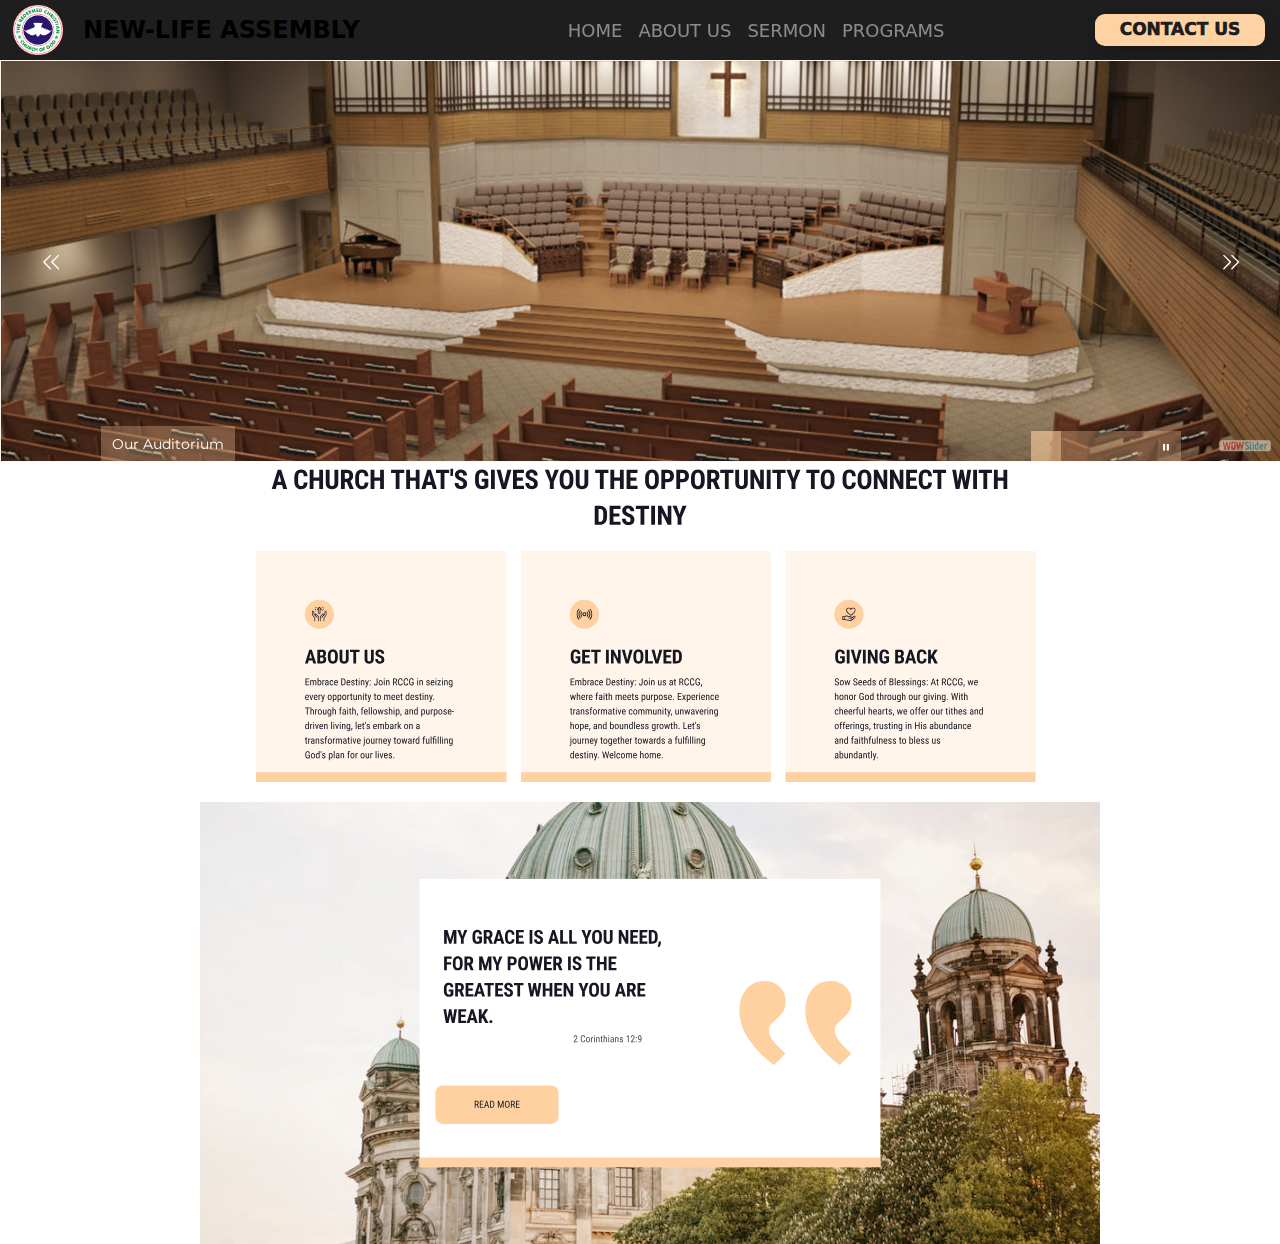
<file: index.html>
<!-- Project Name: ATLAXCHANGE
	
Author: Kayode Ademola Festus
Author URI: linkedin.com/kaydeewrld
Support: King-Manuel
Version: 1.1
Programming Language Used: CSS3, HTML 5, BOOTSTRAP 5.2, JAVASCRIPT
DATE: 30/03/2024 - 01/04/2024

-->



<!DOCTYPE html>
<html lang="en">
<head>
    <meta charset="UTF-8">
    <meta name="viewport" content="width=device-width, initial-scale=1.0">
    <title>RCCG -NEW LIFE ASSEMBLY</title>
    <link href="https://cdn.jsdelivr.net/npm/bootstrap@5.3.3/dist/css/bootstrap.min.css" rel="stylesheet" integrity="sha384-QWTKZyjpPEjISv5WaRU9OFeRpok6YctnYmDr5pNlyT2bRjXh0JMhjY6hW+ALEwIH" crossorigin="anonymous">
    <link rel="stylesheet" href="styles.css">
    <link rel="stylesheet" href="bootstrap.css">
    <link rel="stylesheet" href="script.js">
    <script src="https://cdn.jsdelivr.net/npm/@popperjs/core@2.11.8/dist/umd/popper.min.js" integrity="sha384-I7E8VVD/ismYTF4hNIPjVp/Zjvgyol6VFvRkX/vR+Vc4jQkC+hVqc2pM8ODewa9r" crossorigin="anonymous"></script>
    <script src="https://cdn.jsdelivr.net/npm/bootstrap@5.3.3/dist/js/bootstrap.min.js" integrity="sha384-0pUGZvbkm6XF6gxjEnlmuGrJXVbNuzT9qBBavbLwCsOGabYfZo0T0to5eqruptLy" crossorigin="anonymous"></script>
    <link rel="stylesheet" href="bootstrap.js">
    <link rel="preconnect" href="https://fonts.googleapis.com">
    <link rel="preconnect" href="https://fonts.gstatic.com" crossorigin>
    <link rel="preconnect" href="https://fonts.googleapis.com">
    <link rel="preconnect" href="https://fonts.gstatic.com" crossorigin>
    <link href="https://fonts.googleapis.com/css2?family=Montserrat:ital,wght@0,100..900;1,100..900&display=swap" rel="stylesheet">

	<!-- Start WOWSlider.com HEAD section --> <!-- add to the <head> of your page -->
	<link rel="stylesheet" type="text/css" href="engine0/style.css" />
	<script type="text/javascript" src="engine0/jquery.js"></script>
	<!-- End WOWSlider.com HEAD section -->
	<!-- Start WOWSlider.com HEAD section --> <!-- add to the <head> of your page -->
	<link rel="stylesheet" type="text/css" href="engine0/style.css" />
	<!--script type="text/javascript" src="engine0/jquery.js"></script-->
	<!-- End WOWSlider.com HEAD section -->
	<!-- Start WOWSlider.com HEAD section --> <!-- add to the <head> of your page -->
	<link rel="stylesheet" type="text/css" href="engine0/style.css" />
	<!--script type="text/javascript" src="engine0/jquery.js"></script-->
	<!-- End WOWSlider.com HEAD section -->
	<!-- Start WOWSlider.com HEAD section --> <!-- add to the <head> of your page -->
	<link rel="stylesheet" type="text/css" href="engine0/style.css" />
	<!--script type="text/javascript" src="engine0/jquery.js"></script-->
	<!-- End WOWSlider.com HEAD section -->
  <link rel="stylesheet" href="script.js"></head>
<body style="background-color: white;">
    <header>
        <nav class="navbar navbar-expand-lg" id="navbar">
            <div class="container-fluid" id="container-fluid">
                <img src="asset\images\Rccg_logo.png" alt="logo" class="logo">
              <a class="navbar-brand" id="navbar-brand" href="#"><b>NEW-LIFE ASSEMBLY</b></a>
              <button class="navbar-toggler" type="button" data-bs-toggle="collapse" data-bs-target="#navbarSupportedContent" aria-controls="navbarSupportedContent" aria-expanded="false" aria-label="Toggle navigation">
                <!-- <span class="navbar-toggler-icon"></span> -->
              </button>
              <div class="collapse navbar-collapse" id="navbarSupportedContent">
                <ul class="navbar-nav me-auto mb-2 mb-lg-0" id="navbar-nav">
                  <li class="nav-item">
                    <a class="nav-link active" id="nav-item" aria-current="page" href="#">HOME</a>
                  </li>
                  <li class="nav-item">
                    <a class="nav-link" id="nav-item" href="#">ABOUT US</a>
                  </li>
                  <li class="nav-item">
                    <a class="nav-link" id="nav-item" href="#">SERMON</a>
                  </li>
                  <li class="nav-item dropdown">
                    <a class="nav-link" href="#" id="nav-item" role="button">
                      PROGRAMS
                    </a>
                  </li>
                </ul>
                <button class="btn btn-outline-success" id="btn"type="submit">CONTACT US</button>
                <!--<button class="btn btn-outline-success" id="btn1" type="submit">GIVE</button>-->
              </div>
            </div>
          </nav>
    </header>

	<!-- Start WOWSlider.com BODY section --> <!-- add to the <body> of your page -->
	<div id="wowslider-container0" class="big-banner">
	<div class="ws_images"><ul>
		<li><img src="data0/images/6.jpg" alt="Our Auditorium" title="Our Auditorium" id="wows0_0"/></li>
		<li><img src="data0/images/modernchurchdesign.jpg" alt="Sunday Service" title="Sunday Service" id="wows0_1"/></li>
		<li><a href="http://wowslider.net"><img src="data0/images/bigbanner.jpg" alt="jquery carousel slider" title="Family Sunday" id="wows0_2"/></a></li>
		<li><img src="data0/images/bigbanner_1.jpg" alt="Thanksgiving Sunday" title="Thanksgiving Sunday" id="wows0_3"/></li>
	</ul></div>
	<div class="ws_bullets"><div>
		<a href="#" title="Our Auditorium"><span><img src="data0/tooltips/6.jpg" alt="Our Auditorium"/>1</span></a>
		<a href="#" title="Sunday Service"><span><img src="data0/tooltips/modernchurchdesign.jpg" alt="Sunday Service"/>2</span></a>
		<a href="#" title="Family Sunday"><span><img src="data0/tooltips/bigbanner.jpg" alt="Family Sunday"/>3</span></a>
		<a href="#" title="Thanksgiving Sunday"><span><img src="data0/tooltips/bigbanner_1.jpg" alt="Thanksgiving Sunday"/>4</span></a>
	</div></div><div class="ws_script" style="position:absolute;left:-99%"><a href="http://wowslider.net">css image slider</a> by WOWSlider.com v9.0</div>
	<div class="ws_shadow"></div>
	</div>	
	<script type="text/javascript" src="engine0/wowslider.js"></script>
	<script type="text/javascript" src="engine0/script.js"></script>
	<!-- End WOWSlider.com BODY section -->
  <div class="mid-section">
    <img src="asset\dvvqh7e7nyiluml0o50.svg" alt="text-img" class="mid-section">
  </div>

	<banner class="second-section">
        <img src="asset\7vown8c7l5lumjvvgr.svg" alt="banner" class="banner-img">
  </banner>

  <div class="third-section">
    <img src="asset\ie0ag0t7sulumlf1lp.svg" alt="" id="third-section">
  </div>


</body>
</html>
</file>
<file: engine0/style.css>
/*
 *	generated by WOW Slider 9.0
 *	template Utter
 */
@import url(https://fonts.googleapis.com/css?family=Montserrat);@font-face {
  font-family: 'ws-ctrl-utter';
  src: url('ws-ctrl-utter.eot');
  src: url('ws-ctrl-utter.eot#iefix') format('embedded-opentype'),
       url('ws-ctrl-utter.svg#ws-ctrl-utter') format('svg');
  font-weight: normal;
  font-style: normal;
}
@font-face {
  font-family: 'ws-ctrl-utter';
  src: url('[data-uri]') format('woff'),
       url('[data-uri]') format('truetype');
}
#wowslider-container0 { 
	display: table;
	zoom: 1; 
	position: relative;
	width: 100%;
	max-width: 1920px;
	max-height:600px;
	margin:0px auto 0px;
	z-index:90;
	text-align:left; /* reset align=center */
	font-size: 10px;
	text-shadow: none; /* fix some user styles */

	/* reset box-sizing (to boostrap friendly) */
	-webkit-box-sizing: content-box;
	-moz-box-sizing: content-box;
	box-sizing: content-box; 
}
* html #wowslider-container0{ width:1920px }
#wowslider-container0 .ws_images ul{
	position:relative;
	width: 10000%; 
	height:100%;
	left:0;
	list-style:none;
	margin:0;
	padding:0;
	border-spacing:0;
	overflow: visible;
	/*table-layout:fixed;*/
}
#wowslider-container0 .ws_images ul li{
	position: relative;
	width:1%;
	height:100%;
	line-height:0; /*opera*/
	overflow: hidden;
	float:left;
	/*font-size:0;*/
	padding:0 0 0 0 !important;
	margin:0 0 0 0 !important;
}

#wowslider-container0 .ws_images{
	position: relative;
	left:0;
	top:0;
	height:100%;
	max-height:600px;
	max-width: 1920px;
	vertical-align: top;
	border:none;
	overflow: hidden;
}
#wowslider-container0 .ws_images ul a{
	width:100%;
	height:100%;
	max-height:600px;
	display:block;
	color:transparent;
}
#wowslider-container0 img{
	max-width: none !important;
}
#wowslider-container0 .ws_images .ws_list img,
#wowslider-container0 .ws_images > div > img{
	width:100%;
	border:none 0;
	max-width: none;
	padding:0;
	margin:0;
}
#wowslider-container0 .ws_images > div > img {
	max-height:600px;
}

#wowslider-container0 .ws_images iframe {
	position: absolute;
	z-index: -1;
}

#wowslider-container0 .ws-title > div {
	display: inline-block !important;
}

#wowslider-container0 a{ 
	text-decoration: none; 
	outline: none; 
	border: none; 
}

#wowslider-container0  .ws_bullets { 
	float: left;
	position:absolute;
	z-index:70;
}
#wowslider-container0  .ws_bullets div{
	position:relative;
	float:left;
	font-size: 0px;
}
/* compatibility with Joomla styles */
#wowslider-container0  .ws_bullets a {
	line-height: 0;
}

#wowslider-container0  .ws_script{
	display:none;
}
#wowslider-container0 sound, 
#wowslider-container0 object{
	position:absolute;
}

/* prevent some of users reset styles */
#wowslider-container0 .ws_effect {
	position: static;
	width: 100%;
	height: 100%;
}

#wowslider-container0 .ws_photoItem {
	border: 2em solid #fff;
	margin-left: -2em;
	margin-top: -2em;
}
#wowslider-container0 .ws_cube_side {
	background: #A6A5A9;
}


#wowslider-container0.ws_gestures {
	cursor: -webkit-grab;
	cursor: -moz-grab;
	cursor: url("[data-uri]"), move;
}
#wowslider-container0.ws_gestures.ws_grabbing {
	cursor: -webkit-grabbing;
	cursor: -moz-grabbing;
	cursor: url("[data-uri]"), move;
}

/* hide controls when video start play */
#wowslider-container0.ws_video_playing .ws_bullets,
#wowslider-container0.ws_video_playing .ws_fullscreen,
#wowslider-container0.ws_video_playing .ws_next,
#wowslider-container0.ws_video_playing .ws_prev {
	display: none;
}


/* youtube/vimeo buttons */
#wowslider-container0 .ws_video_btn {
	position: absolute;
	display: none;
	cursor: pointer;
	top: 0;
	left: 0;
	width: 100%;
	height: 100%;
	z-index: 55;
}
#wowslider-container0 .ws_video_btn.ws_youtube,
#wowslider-container0 .ws_video_btn.ws_vimeo {
	display: block;
}
#wowslider-container0 .ws_video_btn div {
	position: absolute;
	background-image: url(./playvideo.png);
	background-size: 200%;
	top: 50%;
	left: 50%;
	width: 7em;
	height: 5em;
	margin-left: -3.5em;
	margin-top: -2.5em;
}
#wowslider-container0 .ws_video_btn.ws_youtube div {
	background-position: 0 0;
}
#wowslider-container0 .ws_video_btn.ws_youtube:hover div {
	background-position: 100% 0;
}
#wowslider-container0 .ws_video_btn.ws_vimeo div {
	background-position: 0 100%;
}
#wowslider-container0 .ws_video_btn.ws_vimeo:hover div {
	background-position: 100% 100%;
}

#wowslider-container0 .ws_playpause.ws_hide {
	display: none !important;
}
#wowslider-container0 .ws_controls {
	position: absolute;
	top: 0; left: 0; right: 0; bottom: 0;
	overflow: hidden;
}

/* FS btn */
#wowslider-container0 .ws_fullscreen {
	left: 100px;
	top: 0;
	font-size: 0.8rem;
	padding: 8px;
}

/* bullets */
#wowslider-container0 .ws_bullets { 
	padding: 0px;
	max-width: 25%;
	text-align: right;
	right: 100px;
	margin-right: 30px;
}
#wowslider-container0 .ws_bullets a { 
	position:relative;
	display: inline-block;
	width: 0;
	padding: 15px;
} 
#wowslider-container0 .ws_bullets a > span {
	position:absolute;
	display: block;
	top:0;
	right: 0;
	height:100%;
	width:100%;
	background: rgba(255,208,160,0.3);
	-webkit-transition: 300ms background ease;
	transition: 300ms background ease;
}

#wowslider-container0 .ws_bullets a.ws_overbull > span,
#wowslider-container0 .ws_bullets a.ws_selbull > span {
	background: rgba(255,208,160,0.6);
}



/* Play / Pause */
#wowslider-container0 .ws_playpause {
	position:absolute;
	right: 100px;
	bottom: 0;
	padding: 15px;
	background: rgba(255,208,160,0.3);
	color: #ffffff;
	z-index: 100;
	-webkit-transition: 300ms background ease;
	transition: 300ms background ease;
}

#wowslider-container0 .ws_playpause > span:before {
	font: 1.2em "ws-ctrl-utter";
	position: absolute;
	left: 0;
	top: 50%;
	right: 0;
	margin-top: 1px;
	display: block;
	text-align: center;
	-webkit-transform: translateY(-50%);
	transform: translateY(-50%);
}
#wowslider-container0 .ws_playpause:hover {
	background: rgba(255,208,160,0.6);
}
/* IE10+ hacks */
_:-ms-input-placeholder, :root #wowslider-container0 a.ws_playpause > span:before {line-height: 3.2em;}

#wowslider-container0 .ws_play > span:before {
	content:"\e800";
}
#wowslider-container0 .ws_pause > span:before {
	content:"\e801";
}

/* arrows */
#wowslider-container0 a.ws_next,
#wowslider-container0 a.ws_prev {
	position:absolute;
	color: #ffffff;
	width: 100px;
	height: 100%;
	z-index: 100;
	overflow: hidden;
	-webkit-transition: background 300ms ease-in-out, -webkit-transform 300ms ease-in-out, box-shadow 300ms ease-in-out;
	transition: background 300ms ease-in-out, transform 300ms ease-in-out, -webkit-transform 300ms ease-in-out, box-shadow 300ms ease-in-out;
}
#wowslider-container0 a.ws_next {
	right: 0;
}
#wowslider-container0 a.ws_prev {
	left: 0;
}

#wowslider-container0 a.ws_next > span,
#wowslider-container0 a.ws_prev > span {
	position: absolute;
	top: 0; left: 0; right: 0; bottom: 0;
	color: #fff;
	text-align: center;
	z-index: 2;
	-webkit-transition: 300ms background ease;
	transition: 300ms background ease;
}

#wowslider-container0 a.ws_next:hover > span,
#wowslider-container0 a.ws_prev:hover > span{
	background: rgba(255,208,160,0.3);
}

#wowslider-container0 a.ws_next > span:before,
#wowslider-container0 a.ws_prev > span:before,
#wowslider-container0 a.ws_next > span:after,
#wowslider-container0 a.ws_prev > span:after {
	position: absolute;
	display: block;
	font: 2.5em "ws-ctrl-utter";
	top: 50%;
	left: 0;
	right: 0;
	margin-top: 1px;
	margin-left: -8px;
	-webkit-transform: translateY(-50%);
	transform: translateY(-50%);
}
/* IE10+ hacks */
_:-ms-input-placeholder, :root #wowslider-container0 a.ws_next > span:before {line-height: 3.2em;}
_:-ms-input-placeholder, :root #wowslider-container0 a.ws_prev > span:before {line-height: 3.2em;}

#wowslider-container0 a.ws_next > span:before,
#wowslider-container0 a.ws_next > span:after {
	content:'\e803';
}
#wowslider-container0 a.ws_prev > span:before,
#wowslider-container0 a.ws_prev > span:after {
	content:'\e802';
}
#wowslider-container0 a.ws_next > span:after,
#wowslider-container0 a.ws_prev > span:after {
	margin-left: 8px;
}

#wowslider-container0 a.ws_prev img,
#wowslider-container0 a.ws_next img {
	position: absolute;
	top: 0;
	opacity: 0;
	height: 100%;
	-webkit-transition: 300ms opacity ease, 300ms -webkit-transform ease;
	transition: 300ms opacity ease, 300ms transform ease;
}

#wowslider-container0 a.ws_prev img {
	left: 0;
	-webkit-transform: translateX(100px);
	transform: translateX(100px);
}
#wowslider-container0 a.ws_next img {
	right: 0;
	-webkit-transform: translateX(-100px);
	transform: translateX(-100px);
}

#wowslider-container0 a.ws_next:hover img,
#wowslider-container0 a.ws_prev:hover img {
	opacity: 1;
	-webkit-transform: translateX(0);
	transform: translateX(0);
}/* bottom center */
#wowslider-container0  .ws_bullets {
	bottom:0;
	margin-right: 30px;
}#wowslider-container0 .ws-title{
	font: 1.4em 'Montserrat', sans-serif;
	max-width: 30%;
	position: absolute;
	left: 100px;
	margin-right:10em;
	z-index: 50;
	bottom: 0;
	top: auto;
	opacity: 1;
}
#wowslider-container0 .ws-title div,#wowslider-container0 .ws-title span{
	display:inline-block;
	padding: 0.6em 0.8em;
	background-color: rgba(255,208,160,0.3);
	color: #fff;
}
#wowslider-container0 .ws-title div{
	display:block;
	margin-top:0.5em;
	font-size: 1em;
	color: #fff;
}
#wowslider-container0 .ws-title span{
	font-size: 1.5em;
}#wowslider-container0 .ws_images > ul{
	animation: wsBasic 24s infinite;
	-moz-animation: wsBasic 24s infinite;
	-webkit-animation: wsBasic 24s infinite;
}
@keyframes wsBasic{0%{left:-0%} 16.67%{left:-0%} 25%{left:-100%} 41.67%{left:-100%} 50%{left:-200%} 66.67%{left:-200%} 75%{left:-300%} 91.67%{left:-300%} }
@-moz-keyframes wsBasic{0%{left:-0%} 16.67%{left:-0%} 25%{left:-100%} 41.67%{left:-100%} 50%{left:-200%} 66.67%{left:-200%} 75%{left:-300%} 91.67%{left:-300%} }
@-webkit-keyframes wsBasic{0%{left:-0%} 16.67%{left:-0%} 25%{left:-100%} 41.67%{left:-100%} 50%{left:-200%} 66.67%{left:-200%} 75%{left:-300%} 91.67%{left:-300%} }

#wowslider-container0 .ws_bullets  a img{
	position:absolute;
	display:block;
	text-indent:0;
	bottom:15px;
	left:-77px;
	visibility:hidden;
	max-width:none;
}
#wowslider-container0 .ws_bullets a:hover img{
	visibility:visible;
}

#wowslider-container0 .ws_bulframe div div{
	height:48px;
	overflow:visible;
	position:relative;
}
#wowslider-container0 .ws_bulframe div {
	left:0;
	overflow:hidden;
	position:relative;
	width:153px;
}
#wowslider-container0  .ws_bullets .ws_bulframe{
	position:absolute;
	display:none;
	bottom:30px;
	margin-left:10px;
	cursor:pointer;#wowslider-container0 .ws_bulframe div div{
	height: auto;
}

@media all and (max-width:760px) {
	#wowslider-container0 .ws_fullscreen {
		display: block;
	}
}
@media all and (max-width:400px){
	#wowslider-container0 .ws_controls,
	#wowslider-container0 .ws_bullets,
	#wowslider-container0 .ws_thumbs{
		display: none
	}
}
</file>
<file: styles.css>
/* Project Name: RCCG KUBWA
	
    Author: Kayode Ademola Festus
	Author URI: linkedin.com/kaydeewrld
	Support: TOLUWANI AWORINDE
	Version: 1.1
    Programming Language Used: CSS3, HTML 5, BOOTSTRAP 5.2, JAVASCRIPT
    DATE: 30/03/2024 - 01/04/2024 
    
*/



body{
    background-color: #fff5ee ;
    width: auto;

}
.logo{
    width: 50px;
    height: 50px;
}
#navbar{
    background-color: #1E1E1E;
    color: white;
    width: 1280px;
    height: 60px;
    border: 0.5px solid transparent; 
    width: 100%;
} 
#container-fluid{
    color: #fff5ee;
    background: #1E1E1E;
    width: 100%;
    height: 100%;   
}
#btn{
    background-color:#fff5ee ;
    border-radius: 10px;
    margin-right: 2px;
    gap: 5px;
    color: #1E1E1E;
    width: 170px;
    height: 32px;
    display: flex;
    align-items: center;
    justify-content: center;  
    z-index: 1;
    -webkit-box-shadow: 4px 8px 19px -3px rgba(0,0,0,0.27);
    box-shadow: 4px 8px 19px -3px rgba(0,0,0,0.27);
    transition: all 250ms;
    overflow: hidden; 
}
#btn {
    border: unset;
    border-radius: 10px;
    color: #1E1E1E;
    z-index: 1;
    background: #FFD2A4;
    position: relative;
    font-weight: 1000;
    font-size: 17px;
    -webkit-box-shadow: 4px 8px 19px -3px rgba(0,0,0,0.27);
    box-shadow: 4px 8px 19px -3px rgba(0,0,0,0.27);
    transition: all 250ms;
    overflow: hidden;
   }
   
   #btn::before {
    content: "";
    position: absolute;
    top: 0;
    left: 0;
    height: 100%;
    color: white;
    width: 0;
    border-radius: 10px;
    background-color: #050505;
    border: 2px solid #FFD2A4;
    z-index: -1;
    -webkit-box-shadow: 4px 8px 19px -3px rgba(0,0,0,0.27);
    box-shadow: 4px 8px 19px -3px rgba(0,0,0,0.27);
    transition: all 250ms
   }
   
   #btn:hover {
    color: #f7f5f5;
   }
   
   #btn:hover::before {
    width: 100%;
   }

#btn > a{
    padding: 1px;
    padding-bottom: 1px;
    margin-bottom: 1px;
    transition: box-shadow 0.3s;
    text-decoration: none;
}
#btn1{
    background-color: #cc313d;
    border-radius: 10px;
    color: #1E1E1E;
    width: 110px;
    height: 32px;
    border: 1px solid #1E1E1E ;
    margin-left: 10px;
    display: flex;
    align-items: center;
    justify-content: center;
    transition: box-shadow 0.3s;
}
#btn1:hover{
    box-shadow: 0 0 10px #f96167;
}

#navbarSupportedContent{
    width: 360px;
    left: 508px;
}
@keyframes glowing {
    0% { text-shadow: 0 0 10px rgba(255, 255, 255, 1); }
    50% { text-shadow: 0 0 20px rgba(228, 214, 149, 1); }
    100% { text-shadow: 0 0 10px rgba(255, 255, 255, 1); }
}
#navbar-brand{
    margin-right: 200px;
    color: linear-gradient(to right, #FFD0A0, #FFF5EB);
    font-size: x-large;
    margin-left: 20px;
    font-size: 24px;
    font-weight: bold;
    animation: glowing 2s infinite;
}
#nav-item{
    color: #FFF5EB ;
    opacity: 0.5;
    font-size: large;
    transition: 0.3s;
}
#nav-item:hover{
    color: #f96167; /* Change the text color on hover */
    text-shadow: 0 0 5px #f96167; /* Apply a gold glow effect */
}
.banner-img{
    margin-top: 20px;
    width: 780px;
    margin-left: 20%;
    margin-bottom: 20px;
}
.big-banner{
    width: 100%;
    height: 100px;
    margin-top: 1px;
    border: 1px solid #FFF5EB;
}
.ws_images{
    height: 100px;
    width: 100%;
}
.second-section{
    width: 100%;
}
.mid-section{
    width: 80%;
    margin-left: 10%;
}
.third-section{
    width:100%;
    
}
#third-section{
    width: 900px;
    margin-left: 200px;
    
}
#mid-section{
    width:100%;

}
</file>
